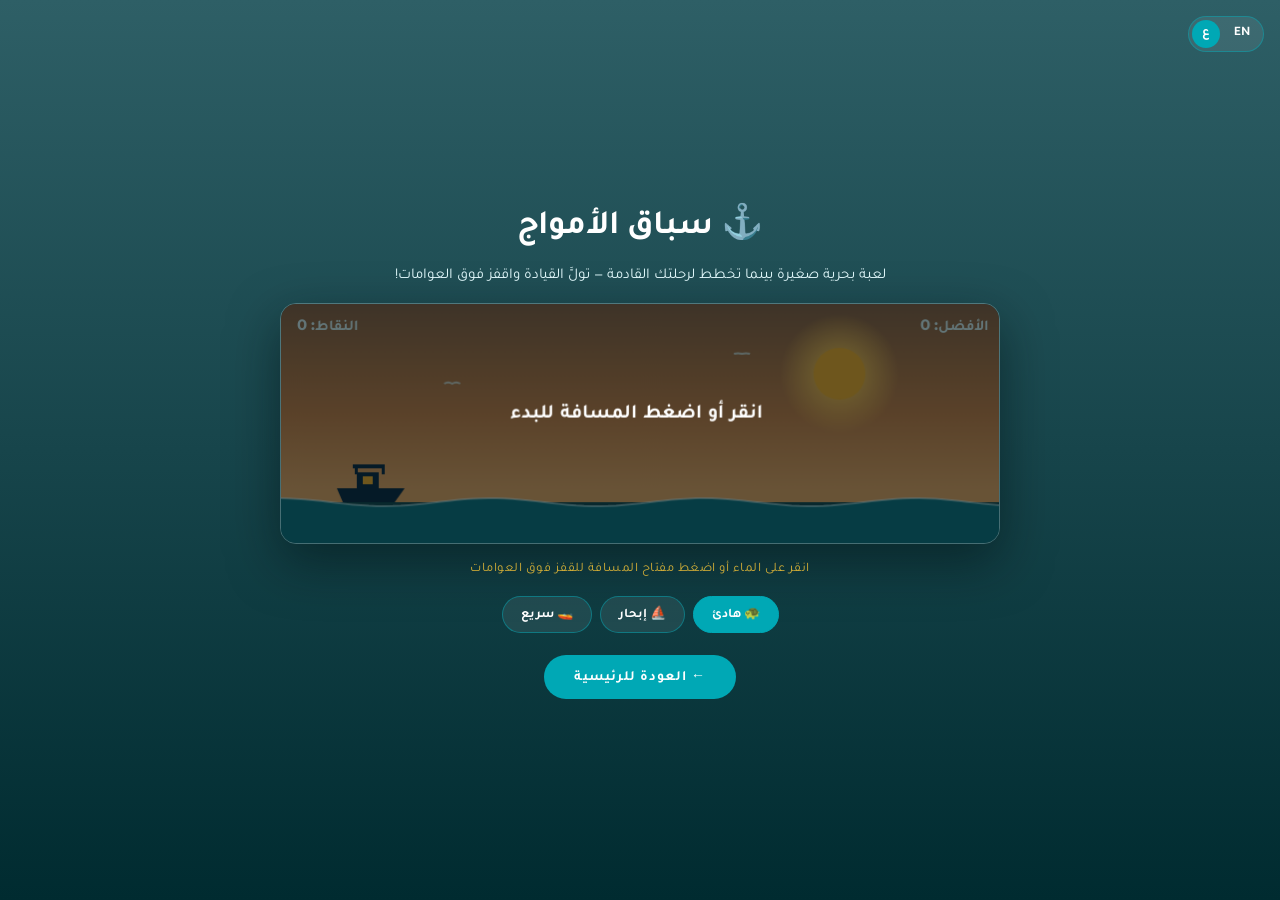
<file: play.html>
<!DOCTYPE html>
<html lang="ar" dir="rtl">
<head>
<meta charset="UTF-8"/>
<meta name="viewport" content="width=device-width, initial-scale=1.0"/>
<title data-en="Wave Runner — Ocean Escape Adventures" data-ar="سباق الأمواج — Ocean Escape Adventures">سباق الأمواج — Ocean Escape Adventures</title>
<link href="favicon.ico" rel="icon" sizes="48x48"/>
<link href="assets/favicon-32.png" rel="icon" sizes="32x32" type="image/png"/>
<link href="assets/favicon-16.png" rel="icon" sizes="16x16" type="image/png"/>
<link href="https://fonts.googleapis.com/css2?family=Montserrat:wght@400;600;700&family=Tajawal:wght@400;500;700&display=swap" rel="stylesheet"/>
<style>
:root{--deep-ocean:#002B30;--sea-teal:#005B66;--turquoise:#00A8B5;--crystal-cyan:#E0F7FA;--gold:#D4AF37;--coral:#FF6B4A;}
*{margin:0;padding:0;box-sizing:border-box;}
body{min-height:100vh;display:flex;flex-direction:column;align-items:center;justify-content:center;gap:18px;
  background:linear-gradient(to bottom,#2e5f66 0%,var(--deep-ocean) 100%);color:#fff;
  font-family:'Montserrat',sans-serif;padding:30px 16px;text-align:center;}
html[dir="rtl"] body{font-family:'Tajawal','Segoe UI',Tahoma,sans-serif;}
h1{font-size:clamp(24px,4vw,34px);}
p.sub{color:var(--crystal-cyan);opacity:0.85;font-size:15px;max-width:520px;}
.hint{font-size:13px;color:var(--gold);letter-spacing:0.5px;}
#wrap{width:min(720px,96vw);}
canvas{width:100%;height:auto;display:block;border-radius:16px;border:1px solid rgba(224,247,250,0.25);
  box-shadow:0 18px 50px rgba(0,15,18,0.5);cursor:pointer;touch-action:manipulation;}
.home{display:inline-block;margin-top:4px;padding:12px 30px;border-radius:999px;background:var(--turquoise);
  color:#fff;text-decoration:none;font-weight:700;font-size:14px;letter-spacing:1px;transition:background .2s;}
.home:hover{background:var(--sea-teal);}
.lang-switch{position:fixed;top:16px;inset-inline-end:16px;display:inline-flex;gap:4px;border:1px solid rgba(0,168,181,0.5);
  border-radius:999px;padding:3px;background:rgba(255,255,255,0.08);direction:ltr;}
.lang-switch button{font:inherit;font-weight:700;font-size:13px;cursor:pointer;border:0;background:transparent;color:#fff;padding:6px 10px;border-radius:999px;}
.lang-switch button.active{background:var(--turquoise);}
.speeds{display:flex;gap:8px;justify-content:center;}
.speeds button{font:inherit;font-size:13px;font-weight:700;cursor:pointer;border:1px solid rgba(0,168,181,0.5);
  background:rgba(255,255,255,0.08);color:#fff;padding:8px 18px;border-radius:999px;transition:background .2s;}
.speeds button.active{background:var(--turquoise);border-color:var(--turquoise);}
</style>
<link href="assets/css/polish.css" rel="stylesheet"/>
</head>
<body>
<div class="lang-switch"><button data-lang="ar" class="active">ع</button><button data-lang="en">EN</button></div>
<h1 data-en="⚓ Wave Runner" data-ar="⚓ سباق الأمواج">⚓ سباق الأمواج</h1>
<p class="sub" data-en="A little ocean game while you dream up your next trip — take the helm and jump the buoys!"
   data-ar="لعبة بحرية صغيرة بينما تخطط لرحلتك القادمة — تولَّ القيادة واقفز فوق العوامات!">لعبة بحرية صغيرة بينما تخطط لرحلتك القادمة — تولَّ القيادة واقفز فوق العوامات!</p>
<div id="wrap"><canvas id="game" width="720" height="240" dir="ltr"></canvas></div>
<div class="hint" data-en="Tap the water or press Space to jump the buoys" data-ar="انقر على الماء أو اضغط مفتاح المسافة للقفز فوق العوامات">انقر على الماء أو اضغط مفتاح المسافة للقفز فوق العوامات</div>
<div class="speeds" id="speeds">
<button data-speed="calm" data-en="🐢 Calm" data-ar="🐢 هادئ">🐢 هادئ</button>
<button data-speed="cruise" data-en="⛵ Cruise" data-ar="⛵ إبحار">⛵ إبحار</button>
<button data-speed="turbo" data-en="🚤 Turbo" data-ar="🚤 سريع">🚤 سريع</button>
</div>
<a class="home" href="/" data-en="← Back to Home" data-ar="← العودة للرئيسية">← العودة للرئيسية</a>
<script>
(function(){
  /* ── language ── */
  var lang='ar';
  try{lang=localStorage.getItem('oea_lang')||'ar';}catch(e){}
  var T={
    en:{score:'SCORE',best:'BEST',start:'Tap or press Space to start',over:'Splash! Tap to try again'},
    ar:{score:'النقاط',best:'الأفضل',start:'انقر أو اضغط المسافة للبدء',over:'اصطدمت! انقر للمحاولة مجدداً'}
  };
  function setLang(l){
    lang=l;
    document.documentElement.lang=l;
    document.documentElement.dir=(l==='ar')?'rtl':'ltr';
    document.querySelectorAll('[data-en]').forEach(function(el){
      var v=el.getAttribute(l==='ar'?'data-ar':'data-en');
      if(v!==null){ if(el.tagName==='TITLE'){document.title=v;} else {el.textContent=v;} }
    });
    document.querySelectorAll('.lang-switch button').forEach(function(b){b.classList.toggle('active',b.getAttribute('data-lang')===l);});
    try{localStorage.setItem('oea_lang',l);}catch(e){}
  }
  document.querySelectorAll('.lang-switch button').forEach(function(b){b.addEventListener('click',function(){setLang(b.getAttribute('data-lang'));});});
  setLang(lang);

  /* ── game ── */
  var cv=document.getElementById('game'), cx=cv.getContext('2d');
  var W=720,H=240,WATER=185;
  var state='ready', t=0, speed, score, best=0, boat, obs, foam, gulls, lastSpawn;
  try{best=parseInt(localStorage.getItem('oeaWaveBest')||'0',10)||0;}catch(e){}

  /* speed modes */
  var SPEEDS={
    calm:  {base:2.6,ramp:0.0004,jump:-9.9,grav:0.40,hit:17},
    cruise:{base:3.4,ramp:0.0007,jump:-9.5,grav:0.46,hit:21},
    turbo: {base:4.4,ramp:0.001, jump:-9.2,grav:0.50,hit:24}};
  var mode='calm';
  try{ var m=localStorage.getItem('oeaWaveSpeed'); if(SPEEDS[m]) mode=m; }catch(e){}
  var spBtns=document.querySelectorAll('#speeds button');
  function applyMode(m){
    mode=m;
    try{localStorage.setItem('oeaWaveSpeed',m);}catch(e){}
    spBtns.forEach(function(b){b.classList.toggle('active',b.getAttribute('data-speed')===m);});
    reset(); state='ready';
  }
  spBtns.forEach(function(b){ b.addEventListener('click',function(){ applyMode(b.getAttribute('data-speed')); }); });
  spBtns.forEach(function(b){ b.classList.toggle('active',b.getAttribute('data-speed')===mode); });

  function reset(){
    speed=SPEEDS[mode].base; score=0; t=0; lastSpawn=0;
    boat={x:90,y:WATER,vy:0,jumping:false};
    obs=[]; foam=[]; gulls=[{x:500,y:50,v:0.6},{x:200,y:80,v:0.45}];
  }
  reset();

  function jump(){
    if(state==='ready'){state='playing';return;}
    if(state==='over'){reset();state='playing';return;}
    if(!boat.jumping){boat.vy=SPEEDS[mode].jump;boat.jumping=true;}
  }
  cv.addEventListener('pointerdown',function(e){e.preventDefault();jump();});
  document.addEventListener('keydown',function(e){
    if(e.code==='Space'||e.code==='ArrowUp'){e.preventDefault();jump();}
  });

  function spawn(){
    var type=Math.random()<0.65?'buoy':'tall';
    obs.push({x:W+30,type:type,r:type==='buoy'?13:15,h:type==='buoy'?0:26});
  }

  function drawSun(){
    var g=cx.createRadialGradient(560,70,10,560,70,60);
    g.addColorStop(0,'#FFC24B'); g.addColorStop(1,'rgba(255,194,75,0)');
    cx.fillStyle=g; cx.beginPath(); cx.arc(560,70,60,0,7); cx.fill();
    cx.fillStyle='#F5A623'; cx.beginPath(); cx.arc(560,70,26,0,7); cx.fill();
  }
  function drawGulls(){
    cx.strokeStyle='rgba(224,247,250,0.7)'; cx.lineWidth=2;
    gulls.forEach(function(g){
      g.x-=g.v; if(g.x<-20){g.x=W+20;g.y=40+Math.random()*60;}
      var f=Math.sin(t/8+g.x)*3;
      cx.beginPath(); cx.moveTo(g.x-8,g.y); cx.quadraticCurveTo(g.x-4,g.y-4-f,g.x,g.y);
      cx.quadraticCurveTo(g.x+4,g.y-4-f,g.x+8,g.y); cx.stroke();
    });
  }
  function drawWater(){
    cx.fillStyle='#0E6E7A';
    cx.beginPath(); cx.moveTo(0,WATER+14);
    for(var x=0;x<=W;x+=20){ cx.lineTo(x,WATER+14+Math.sin((x+t*speed)/34)*4); }
    cx.lineTo(W,H); cx.lineTo(0,H); cx.closePath(); cx.fill();
    cx.strokeStyle='rgba(224,247,250,0.5)'; cx.lineWidth=2;
    cx.beginPath();
    for(var x2=0;x2<=W;x2+=8){ var y=WATER+14+Math.sin((x2+t*speed)/34)*4; if(x2===0)cx.moveTo(x2,y); else cx.lineTo(x2,y); }
    cx.stroke();
  }
  function drawBoat(){
    var y=boat.y;
    cx.save(); cx.translate(boat.x,y);
    if(!boat.jumping) cx.rotate(Math.sin(t/10)*0.04);
    cx.fillStyle='#0B2239';
    cx.beginPath(); cx.moveTo(-34,0); cx.lineTo(34,0); cx.lineTo(24,14); cx.lineTo(-28,14); cx.closePath(); cx.fill();
    cx.fillRect(-14,-16,22,16);                     // cabin
    cx.fillRect(-18,-24,32,4);                      // bimini top
    cx.fillRect(-16,-20,3,6); cx.fillRect(11,-20,3,6);
    cx.fillStyle='#F5A623'; cx.fillRect(-8,-12,10,8); // window glow
    cx.restore();
  }
  function drawObs(){
    obs.forEach(function(o){
      cx.save(); cx.translate(o.x,WATER+10+Math.sin((o.x+t*speed)/34)*3);
      if(o.type==='buoy'){
        cx.fillStyle='#FF6B4A'; cx.beginPath(); cx.arc(0,-6,o.r,0,7); cx.fill();
        cx.fillStyle='#fff'; cx.fillRect(-o.r,-9,o.r*2,5);
      }else{
        cx.fillStyle='#FF6B4A'; cx.beginPath(); cx.arc(0,-4,12,0,7); cx.fill();
        cx.strokeStyle='#0B2239'; cx.lineWidth=3; cx.beginPath(); cx.moveTo(0,-14); cx.lineTo(0,-4-o.h+8); cx.stroke();
        cx.fillStyle='#D4AF37'; cx.beginPath(); cx.moveTo(0,-4-o.h+8); cx.lineTo(14,-4-o.h+13); cx.lineTo(0,-4-o.h+18); cx.closePath(); cx.fill();
      }
      cx.restore();
    });
  }
  function hud(){
    var L=T[lang];
    cx.fillStyle='rgba(224,247,250,0.95)'; cx.font='700 15px Montserrat,Tajawal,sans-serif';
    cx.textAlign='left'; cx.fillText(L.score+': '+Math.floor(score),16,26);
    cx.textAlign='right'; cx.fillText(L.best+': '+Math.max(best,Math.floor(score)),W-16,26);
    if(state!=='playing'){
      cx.fillStyle='rgba(0,20,24,0.55)'; cx.fillRect(0,0,W,H);
      cx.fillStyle='#fff'; cx.textAlign='center'; cx.font='700 20px Montserrat,Tajawal,sans-serif';
      cx.fillText(state==='ready'?L.start:L.over,W/2,H/2-6);
      if(state==='over'){ cx.font='600 14px Montserrat,Tajawal,sans-serif';
        cx.fillStyle='#E0F7FA'; cx.fillText(L.score+': '+Math.floor(score)+'  ·  '+L.best+': '+best,W/2,H/2+22); }
    }
  }
  function step(){
    t++;
    cx.clearRect(0,0,W,H);
    var sky=cx.createLinearGradient(0,0,0,WATER);
    sky.addColorStop(0,'#8a5a3b'); sky.addColorStop(0.6,'#c97a3f'); sky.addColorStop(1,'#e8a05c');
    cx.fillStyle=sky; cx.fillRect(0,0,W,WATER+14);
    drawSun(); drawGulls(); drawWater();

    if(state==='playing'){
      score+=speed/12; speed+=SPEEDS[mode].ramp;
      if(t-lastSpawn > Math.max(46,110-speed*7) && Math.random()<0.04){ spawn(); lastSpawn=t; }
      obs.forEach(function(o){o.x-=speed;});
      obs=obs.filter(function(o){return o.x>-40;});
      boat.vy+=SPEEDS[mode].grav; boat.y+=boat.vy;
      if(boat.y>=WATER){ boat.y=WATER; boat.vy=0; boat.jumping=false; }
      // collision
      obs.forEach(function(o){
        var top=o.type==='buoy'?WATER-8:WATER-o.h-4;
        if(Math.abs(o.x-boat.x)<SPEEDS[mode].hit && boat.y>top-2){
          state='over'; best=Math.max(best,Math.floor(score));
          try{localStorage.setItem('oeaWaveBest',String(best));}catch(e){}
        }
      });
    }
    drawObs(); drawBoat(); hud();
    requestAnimationFrame(step);
  }
  requestAnimationFrame(step);
})();
</script>
<script src="assets/js/polish.js"></script>
</body>
</html>
</file>
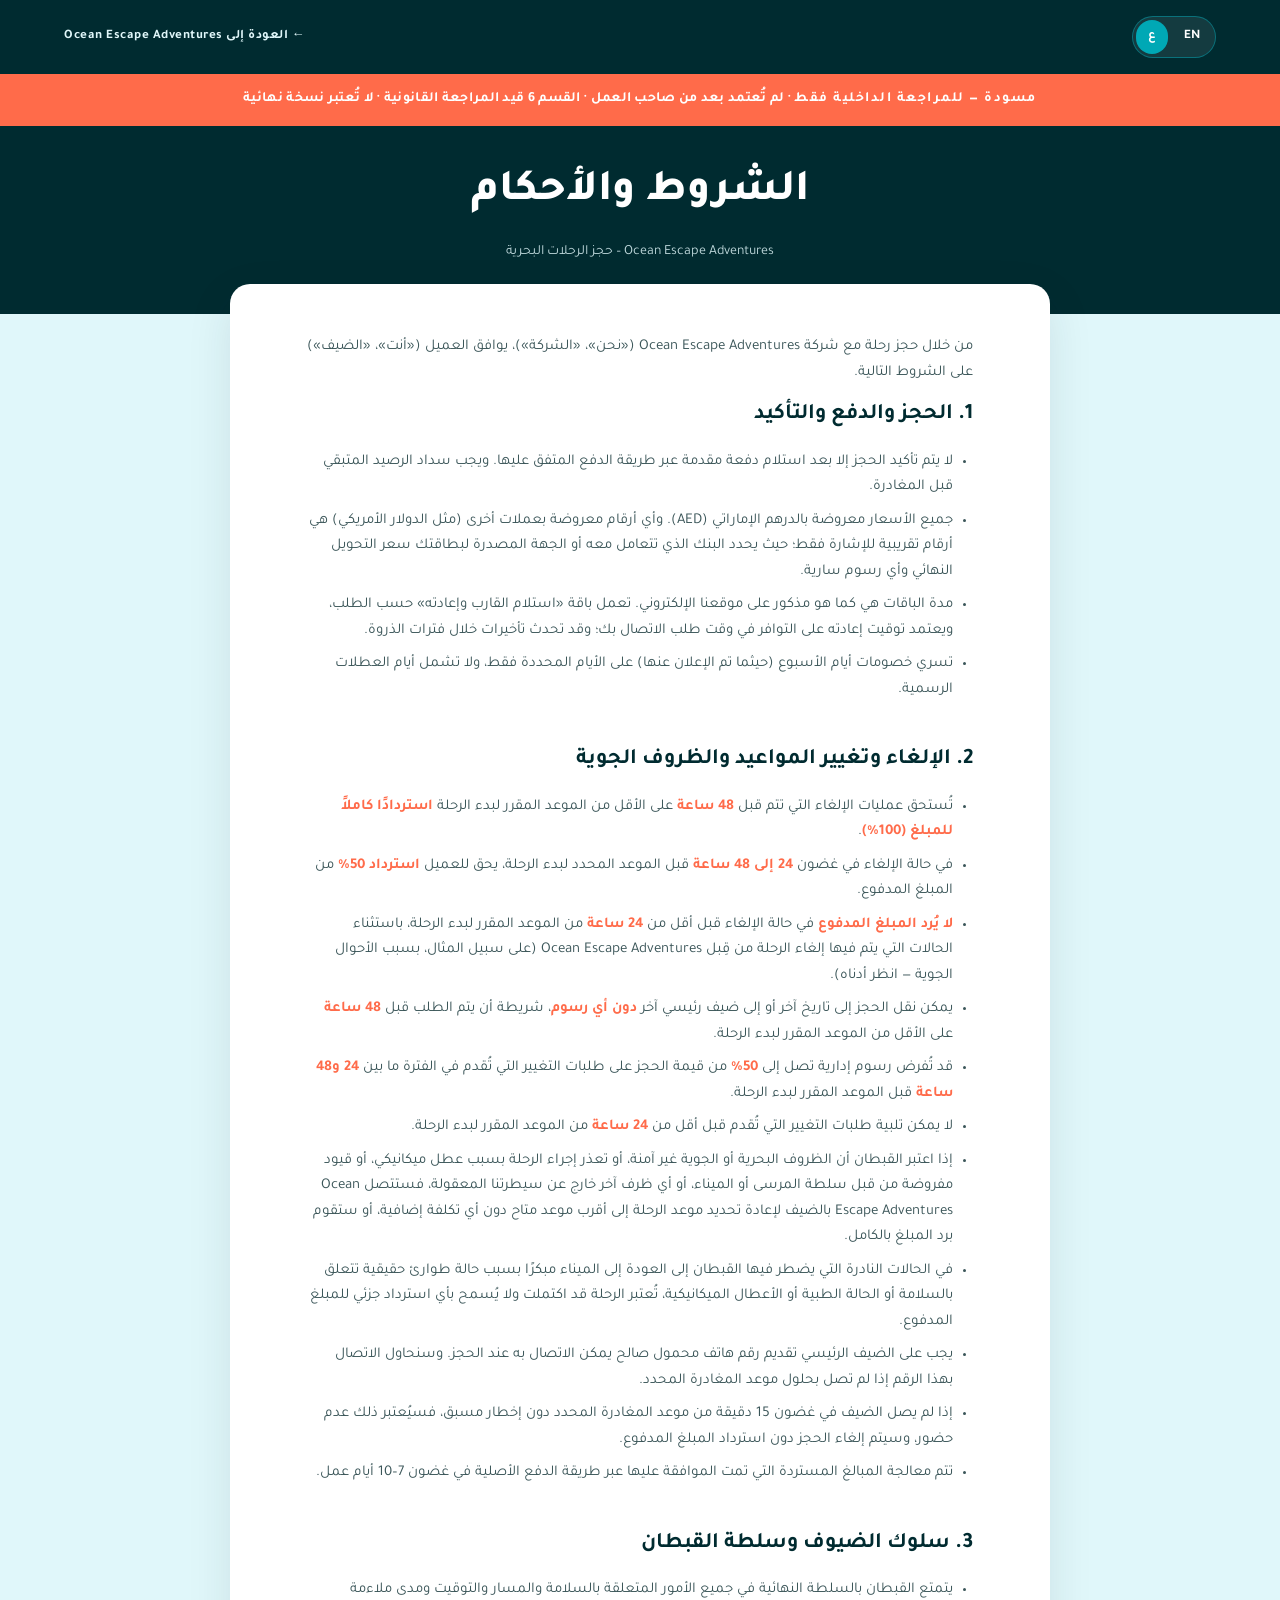
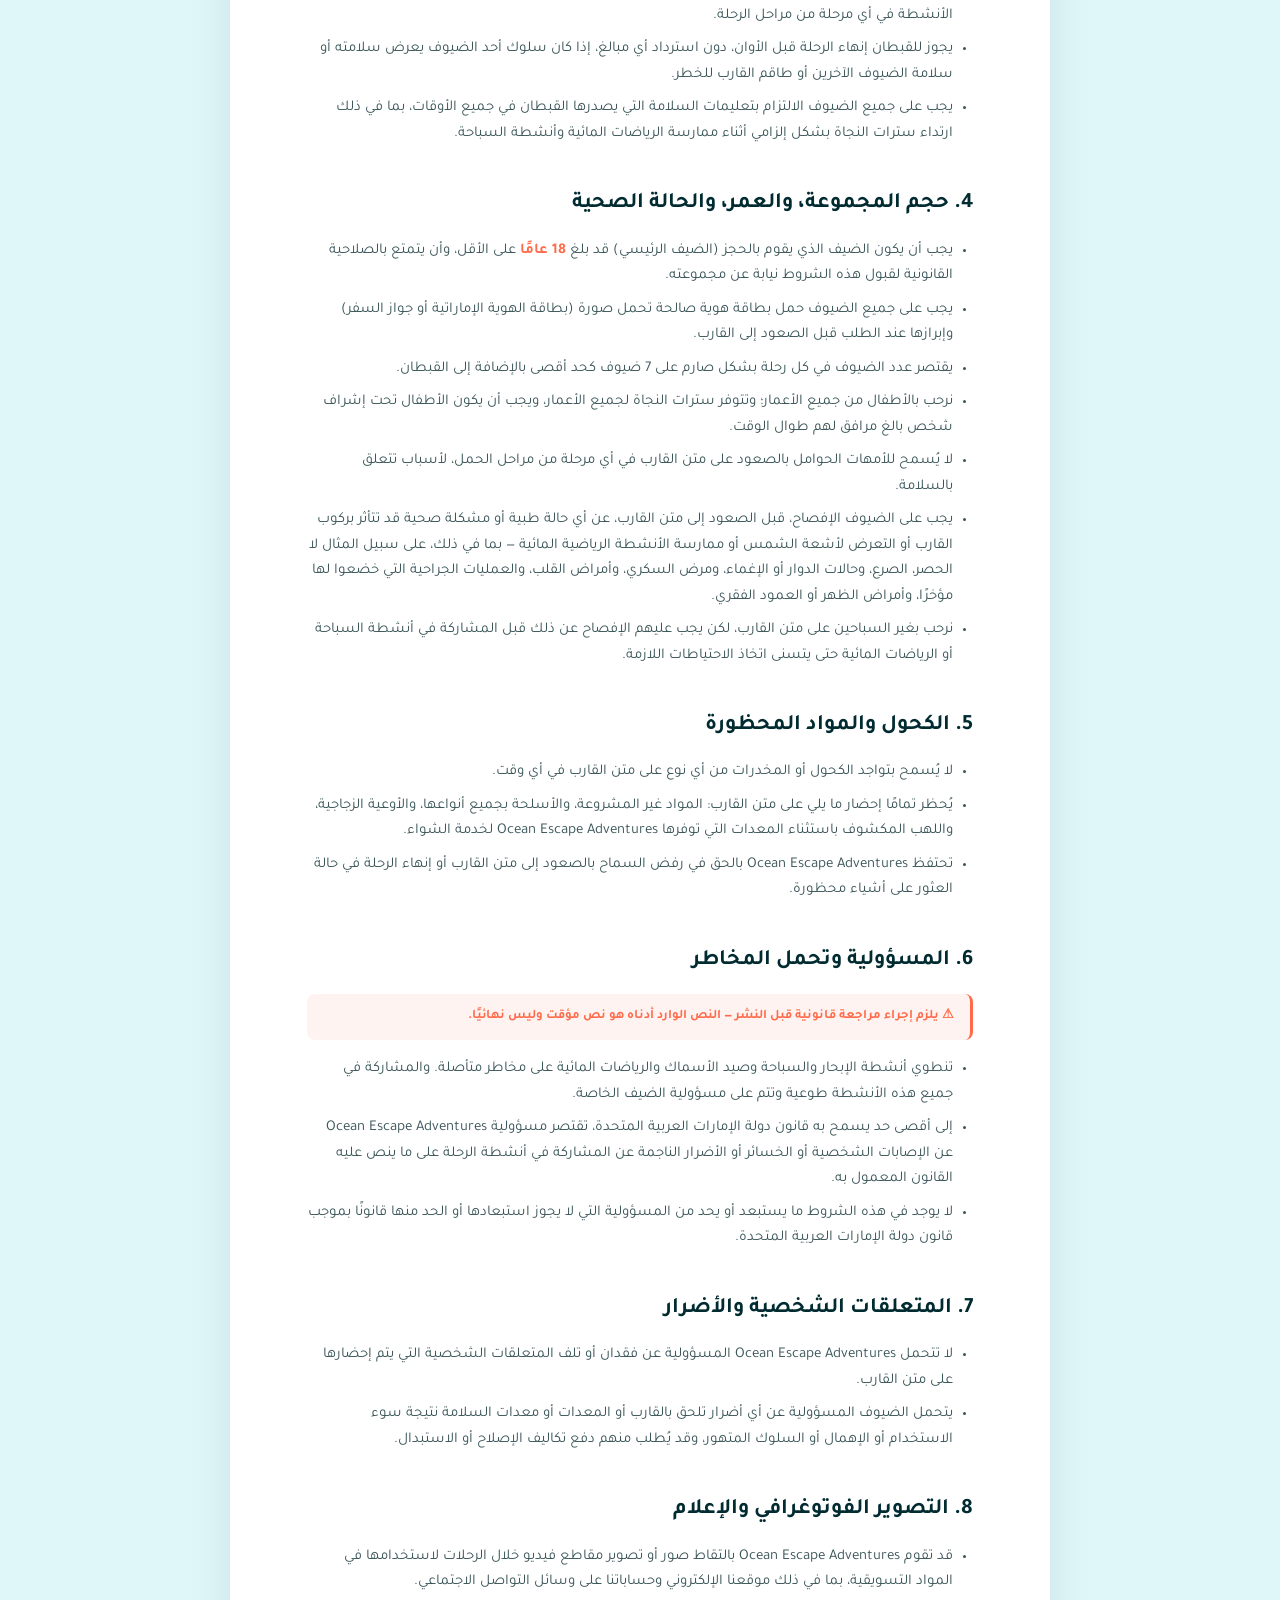
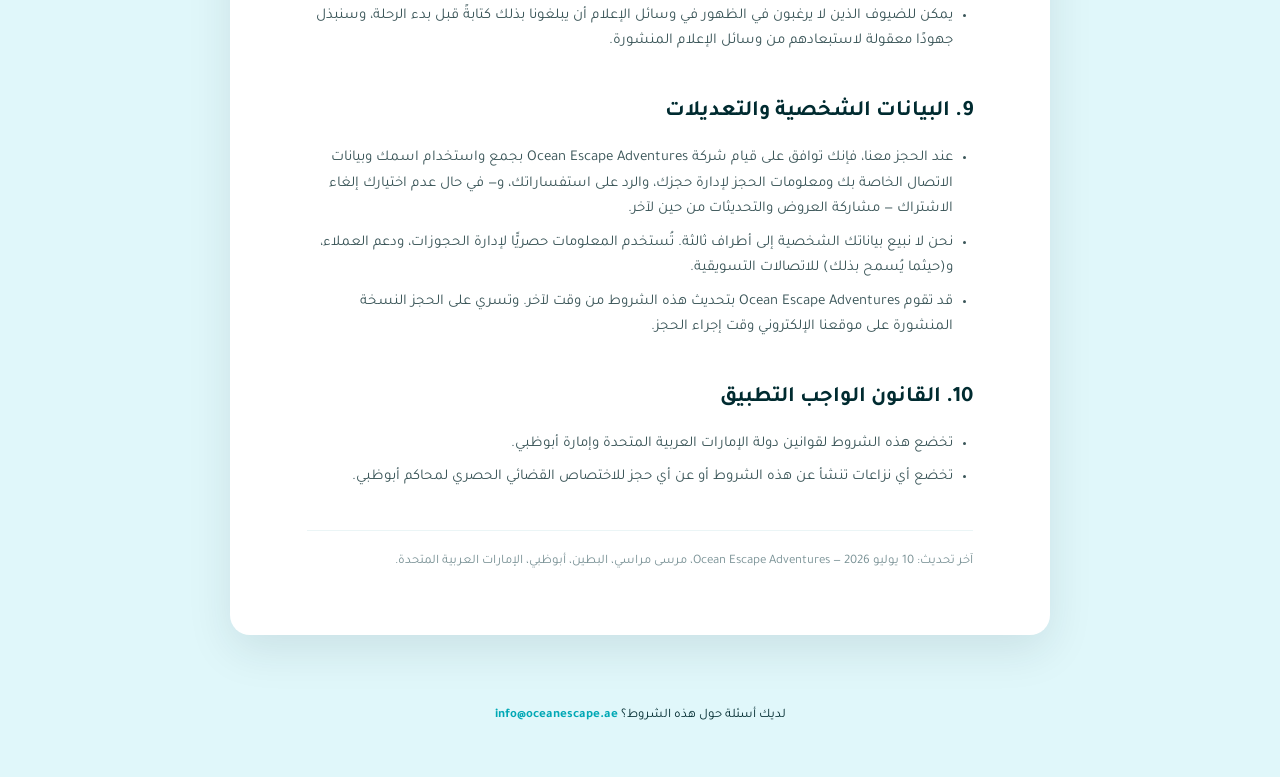
<file: terms.html>
<!DOCTYPE html>
<html lang="ar" dir="rtl">
<head>
<meta charset="utf-8"/>
<meta content="width=device-width, initial-scale=1.0" name="viewport"/>
<meta name="robots" content="noindex, nofollow"/>
<title data-en="Terms &amp; Conditions — Ocean Escape Adventures" data-ar="الشروط والأحكام — Ocean Escape Adventures">الشروط والأحكام — Ocean Escape Adventures</title>
<link href="favicon.ico" rel="icon" sizes="48x48"/>
<link href="https://fonts.googleapis.com" rel="preconnect"/>
<link href="https://fonts.googleapis.com/css2?family=Playfair+Display:ital,wght@0,600;0,800;1,400&family=Montserrat:wght@300;400;500;600;700;900&family=Tajawal:wght@400;500;700&display=swap" rel="stylesheet"/>
<style>
*, *::before, *::after { box-sizing: border-box; margin: 0; padding: 0; }
:root {
  --deep-ocean: #002B30;
  --sea-teal: #005B66;
  --turquoise: #00A8B5;
  --crystal-cyan: #E0F7FA;
  --coral-accent: #FF6B4A;
  --gold-premium: #D4AF37;
  --pure-white: #FFFFFF;
  --text-dark: #0F2A2D;
}
body {
  font-family: "Montserrat", sans-serif;
  color: var(--text-dark);
  line-height: 1.7;
  background: var(--crystal-cyan);
}
html[lang="ar"] body, [lang="ar"] { font-family: "Tajawal", sans-serif; }

.top-bar { display:flex; align-items:center; justify-content:space-between; gap:14px; padding:16px 5%; background: var(--deep-ocean); }
.lang-switch { display:inline-flex; gap:4px; border:1px solid rgba(0,168,181,0.5); border-radius:999px; padding:3px; background:rgba(255,255,255,0.08); direction:ltr; }
.lang-switch button { font:inherit; font-weight:700; font-size:13px; cursor:pointer; border:0; background:transparent; color:#fff; padding:6px 12px; border-radius:999px; }
.lang-switch button.active { background: var(--turquoise); }
.back-link { color: var(--crystal-cyan); text-decoration: none; font-size: 13px; font-weight: 600; letter-spacing: 0.5px; }
.back-link:hover { color: var(--turquoise); }

.draft-banner {
  background: var(--coral-accent); color: #fff; text-align: center;
  padding: 14px 20px; font-size: 14px; font-weight: 700; letter-spacing: 0.3px;
}
.draft-banner b { text-transform: uppercase; letter-spacing: 1.5px; }
.terms-top {
  background: var(--deep-ocean); color: #fff; padding: 30px 5% 50px;
  text-align: center;
}
.terms-top h1 {
  font-size: clamp(30px, 4vw, 44px); font-weight: 800;
}
[lang="en"] .terms-top h1 { font-family: "Playfair Display", serif; }
.terms-top p { color: var(--crystal-cyan); opacity: 0.85; margin-top: 10px; font-size: 14px; }
.terms-body {
  max-width: 820px; margin: 0 auto; background: #fff; padding: 50px 6%;
  border-radius: 20px; box-shadow: 0 15px 45px rgba(0,43,48,0.10);
  margin-top: -30px; margin-bottom: 40px; position: relative; z-index: 5;
}
.terms-body h2 {
  color: var(--deep-ocean); font-size: 22px;
  margin: 40px 0 14px; font-weight: 700;
}
[lang="en"] .terms-body h2 { font-family: "Playfair Display", serif; }
.terms-body h2:first-of-type { margin-top: 0; }
.terms-body > p { color: #3A5558; margin-bottom: 12px; font-size: 15px; }
.terms-body ul { margin: 0 0 12px; padding-inline-start: 20px; }
.terms-body li { color: #3A5558; margin-bottom: 8px; font-size: 15px; }
.terms-body strong { color: var(--coral-accent); font-weight: 700; }
.terms-body .legal-flag {
  background: rgba(255,107,74,0.08); border-inline-start: 3px solid var(--coral-accent);
  padding: 12px 16px; border-radius: 8px; font-size: 13px; color: var(--coral-accent);
  font-weight: 700; margin-bottom: 16px;
}
.terms-body .updated { margin-top: 40px; padding-top: 20px; border-top: 1px solid #EBF5F6; font-size: 13px; color: #7A9296; }
footer.terms-foot { text-align: center; padding: 30px 5% 50px; color: var(--deep-ocean); font-size: 13px; }
footer.terms-foot a { color: var(--turquoise); text-decoration: none; font-weight: 600; }
</style>
<link href="assets/css/polish.css" rel="stylesheet"/>
</head>
<body>

<div class="top-bar">
<div class="lang-switch"><button data-lang="ar" class="active">ع</button><button data-lang="en">EN</button></div>
<a class="back-link" href="index.html" data-en="← Back to Ocean Escape Adventures" data-ar="← العودة إلى Ocean Escape Adventures">← العودة إلى Ocean Escape Adventures</a>
</div>

<!-- ============ ARABIC VERSION ============ -->
<div id="terms-ar" lang="ar" dir="rtl">

<div class="draft-banner"><b>مسودة — للمراجعة الداخلية فقط</b> · لم تُعتمد بعد من صاحب العمل · القسم 6 قيد المراجعة القانونية · لا تُعتبر نسخة نهائية</div>

<header class="terms-top">
<h1>الشروط والأحكام</h1>
<p>Ocean Escape Adventures – حجز الرحلات البحرية</p>
</header>

<div class="terms-body">

<p>من خلال حجز رحلة مع شركة Ocean Escape Adventures («نحن»، «الشركة»)، يوافق العميل («أنت»، «الضيف») على الشروط التالية.</p>

<h2>1. الحجز والدفع والتأكيد</h2>
<ul>
<li>لا يتم تأكيد الحجز إلا بعد استلام دفعة مقدمة عبر طريقة الدفع المتفق عليها. ويجب سداد الرصيد المتبقي قبل المغادرة.</li>
<li>جميع الأسعار معروضة بالدرهم الإماراتي (AED). وأي أرقام معروضة بعملات أخرى (مثل الدولار الأمريكي) هي أرقام تقريبية للإشارة فقط؛ حيث يحدد البنك الذي تتعامل معه أو الجهة المصدرة لبطاقتك سعر التحويل النهائي وأي رسوم سارية.</li>
<li>مدة الباقات هي كما هو مذكور على موقعنا الإلكتروني. تعمل باقة «استلام القارب وإعادته» حسب الطلب، ويعتمد توقيت إعادته على التوافر في وقت طلب الاتصال بك؛ وقد تحدث تأخيرات خلال فترات الذروة.</li>
<li>تسري خصومات أيام الأسبوع (حيثما تم الإعلان عنها) على الأيام المحددة فقط، ولا تشمل أيام العطلات الرسمية.</li>
</ul>

<h2>2. الإلغاء وتغيير المواعيد والظروف الجوية</h2>
<ul>
<li>تُستحق عمليات الإلغاء التي تتم قبل <strong>48 ساعة</strong> على الأقل من الموعد المقرر لبدء الرحلة <strong>استردادًا كاملاً للمبلغ (100٪)</strong>.</li>
<li>في حالة الإلغاء في غضون <strong>24 إلى 48 ساعة</strong> قبل الموعد المحدد لبدء الرحلة، يحق للعميل <strong>استرداد 50%</strong> من المبلغ المدفوع.</li>
<li><strong>لا يُرد المبلغ المدفوع</strong> في حالة الإلغاء قبل أقل من <strong>24 ساعة</strong> من الموعد المقرر لبدء الرحلة، باستثناء الحالات التي يتم فيها إلغاء الرحلة من قِبل Ocean Escape Adventures (على سبيل المثال، بسبب الأحوال الجوية — انظر أدناه).</li>
<li>يمكن نقل الحجز إلى تاريخ آخر أو إلى ضيف رئيسي آخر <strong>دون أي رسوم</strong>، شريطة أن يتم الطلب قبل <strong>48 ساعة</strong> على الأقل من الموعد المقرر لبدء الرحلة.</li>
<li>قد تُفرض رسوم إدارية تصل إلى <strong>50%</strong> من قيمة الحجز على طلبات التغيير التي تُقدم في الفترة ما بين <strong>24 و48 ساعة</strong> قبل الموعد المقرر لبدء الرحلة.</li>
<li>لا يمكن تلبية طلبات التغيير التي تُقدم قبل أقل من <strong>24 ساعة</strong> من الموعد المقرر لبدء الرحلة.</li>
<li>إذا اعتبر القبطان أن الظروف البحرية أو الجوية غير آمنة، أو تعذر إجراء الرحلة بسبب عطل ميكانيكي، أو قيود مفروضة من قبل سلطة المرسى أو الميناء، أو أي ظرف آخر خارج عن سيطرتنا المعقولة، فستتصل Ocean Escape Adventures بالضيف لإعادة تحديد موعد الرحلة إلى أقرب موعد متاح دون أي تكلفة إضافية، أو ستقوم برد المبلغ بالكامل.</li>
<li>في الحالات النادرة التي يضطر فيها القبطان إلى العودة إلى الميناء مبكرًا بسبب حالة طوارئ حقيقية تتعلق بالسلامة أو الحالة الطبية أو الأعطال الميكانيكية، تُعتبر الرحلة قد اكتملت ولا يُسمح بأي استرداد جزئي للمبلغ المدفوع.</li>
<li>يجب على الضيف الرئيسي تقديم رقم هاتف محمول صالح يمكن الاتصال به عند الحجز. وسنحاول الاتصال بهذا الرقم إذا لم تصل بحلول موعد المغادرة المحدد.</li>
<li>إذا لم يصل الضيف في غضون 15 دقيقة من موعد المغادرة المحدد دون إخطار مسبق، فسيُعتبر ذلك عدم حضور، وسيتم إلغاء الحجز دون استرداد المبلغ المدفوع.</li>
<li>تتم معالجة المبالغ المستردة التي تمت الموافقة عليها عبر طريقة الدفع الأصلية في غضون 7–10 أيام عمل.</li>
</ul>

<h2>3. سلوك الضيوف وسلطة القبطان</h2>
<ul>
<li>يتمتع القبطان بالسلطة النهائية في جميع الأمور المتعلقة بالسلامة والمسار والتوقيت ومدى ملاءمة الأنشطة في أي مرحلة من مراحل الرحلة.</li>
<li>يجوز للقبطان إنهاء الرحلة قبل الأوان، دون استرداد أي مبالغ، إذا كان سلوك أحد الضيوف يعرض سلامته أو سلامة الضيوف الآخرين أو طاقم القارب للخطر.</li>
<li>يجب على جميع الضيوف الالتزام بتعليمات السلامة التي يصدرها القبطان في جميع الأوقات، بما في ذلك ارتداء سترات النجاة بشكل إلزامي أثناء ممارسة الرياضات المائية وأنشطة السباحة.</li>
</ul>

<h2>4. حجم المجموعة، والعمر، والحالة الصحية</h2>
<ul>
<li>يجب أن يكون الضيف الذي يقوم بالحجز (الضيف الرئيسي) قد بلغ <strong>18 عامًا</strong> على الأقل، وأن يتمتع بالصلاحية القانونية لقبول هذه الشروط نيابة عن مجموعته.</li>
<li>يجب على جميع الضيوف حمل بطاقة هوية صالحة تحمل صورة (بطاقة الهوية الإماراتية أو جواز السفر) وإبرازها عند الطلب قبل الصعود إلى القارب.</li>
<li>يقتصر عدد الضيوف في كل رحلة بشكل صارم على 7 ضيوف كحد أقصى بالإضافة إلى القبطان.</li>
<li>نرحب بالأطفال من جميع الأعمار؛ وتتوفر سترات النجاة لجميع الأعمار، ويجب أن يكون الأطفال تحت إشراف شخص بالغ مرافق لهم طوال الوقت.</li>
<li>لا يُسمح للأمهات الحوامل بالصعود على متن القارب في أي مرحلة من مراحل الحمل، لأسباب تتعلق بالسلامة.</li>
<li>يجب على الضيوف الإفصاح، قبل الصعود إلى متن القارب، عن أي حالة طبية أو مشكلة صحية قد تتأثر بركوب القارب أو التعرض لأشعة الشمس أو ممارسة الأنشطة الرياضية المائية — بما في ذلك، على سبيل المثال لا الحصر، الصرع، وحالات الدوار أو الإغماء، ومرض السكري، وأمراض القلب، والعمليات الجراحية التي خضعوا لها مؤخرًا، وأمراض الظهر أو العمود الفقري.</li>
<li>نرحب بغير السباحين على متن القارب، لكن يجب عليهم الإفصاح عن ذلك قبل المشاركة في أنشطة السباحة أو الرياضات المائية حتى يتسنى اتخاذ الاحتياطات اللازمة.</li>
</ul>

<h2>5. الكحول والمواد المحظورة</h2>
<ul>
<li>لا يُسمح بتواجد الكحول أو المخدرات من أي نوع على متن القارب في أي وقت.</li>
<li>يُحظر تمامًا إحضار ما يلي على متن القارب: المواد غير المشروعة، والأسلحة بجميع أنواعها، والأوعية الزجاجية، واللهب المكشوف باستثناء المعدات التي توفرها Ocean Escape Adventures لخدمة الشواء.</li>
<li>تحتفظ Ocean Escape Adventures بالحق في رفض السماح بالصعود إلى متن القارب أو إنهاء الرحلة في حالة العثور على أشياء محظورة.</li>
</ul>

<h2>6. المسؤولية وتحمل المخاطر</h2>
<p class="legal-flag">⚠ يلزم إجراء مراجعة قانونية قبل النشر — النص الوارد أدناه هو نص مؤقت وليس نهائيًا.</p>
<ul>
<li>تنطوي أنشطة الإبحار والسباحة وصيد الأسماك والرياضات المائية على مخاطر متأصلة. والمشاركة في جميع هذه الأنشطة طوعية وتتم على مسؤولية الضيف الخاصة.</li>
<li>إلى أقصى حد يسمح به قانون دولة الإمارات العربية المتحدة، تقتصر مسؤولية Ocean Escape Adventures عن الإصابات الشخصية أو الخسائر أو الأضرار الناجمة عن المشاركة في أنشطة الرحلة على ما ينص عليه القانون المعمول به.</li>
<li>لا يوجد في هذه الشروط ما يستبعد أو يحد من المسؤولية التي لا يجوز استبعادها أو الحد منها قانونًا بموجب قانون دولة الإمارات العربية المتحدة.</li>
</ul>

<h2>7. المتعلقات الشخصية والأضرار</h2>
<ul>
<li>لا تتحمل Ocean Escape Adventures المسؤولية عن فقدان أو تلف المتعلقات الشخصية التي يتم إحضارها على متن القارب.</li>
<li>يتحمل الضيوف المسؤولية عن أي أضرار تلحق بالقارب أو المعدات أو معدات السلامة نتيجة سوء الاستخدام أو الإهمال أو السلوك المتهور، وقد يُطلب منهم دفع تكاليف الإصلاح أو الاستبدال.</li>
</ul>

<h2>8. التصوير الفوتوغرافي والإعلام</h2>
<ul>
<li>قد تقوم Ocean Escape Adventures بالتقاط صور أو تصوير مقاطع فيديو خلال الرحلات لاستخدامها في المواد التسويقية، بما في ذلك موقعنا الإلكتروني وحساباتنا على وسائل التواصل الاجتماعي.</li>
<li>يمكن للضيوف الذين لا يرغبون في الظهور في وسائل الإعلام أن يبلغونا بذلك كتابةً قبل بدء الرحلة، وسنبذل جهودًا معقولة لاستبعادهم من وسائل الإعلام المنشورة.</li>
</ul>

<h2>9. البيانات الشخصية والتعديلات</h2>
<ul>
<li>عند الحجز معنا، فإنك توافق على قيام شركة Ocean Escape Adventures بجمع واستخدام اسمك وبيانات الاتصال الخاصة بك ومعلومات الحجز لإدارة حجزك، والرد على استفساراتك، و— في حال عدم اختيارك إلغاء الاشتراك — مشاركة العروض والتحديثات من حين لآخر.</li>
<li>نحن لا نبيع بياناتك الشخصية إلى أطراف ثالثة. تُستخدم المعلومات حصريًّا لإدارة الحجوزات، ودعم العملاء، و(حيثما يُسمح بذلك) للاتصالات التسويقية.</li>
<li>قد تقوم Ocean Escape Adventures بتحديث هذه الشروط من وقت لآخر. وتسري على الحجز النسخة المنشورة على موقعنا الإلكتروني وقت إجراء الحجز.</li>
</ul>

<h2>10. القانون الواجب التطبيق</h2>
<ul>
<li>تخضع هذه الشروط لقوانين دولة الإمارات العربية المتحدة وإمارة أبوظبي.</li>
<li>تخضع أي نزاعات تنشأ عن هذه الشروط أو عن أي حجز للاختصاص القضائي الحصري لمحاكم أبوظبي.</li>
</ul>

<p class="updated">آخر تحديث: 10 يوليو 2026 — Ocean Escape Adventures، مرسى مراسي، البطين، أبوظبي، الإمارات العربية المتحدة.</p>

</div>
</div>

<!-- ============ ENGLISH VERSION ============ -->
<div id="terms-en" lang="en" dir="ltr" style="display:none;">

<div class="draft-banner"><b>Draft — Internal Review Only</b> &middot; Not yet confirmed by the business owner &middot; Section 6 pending legal review &middot; Not to be treated as final</div>

<header class="terms-top">
<h1>Terms &amp; Conditions</h1>
<p>Ocean Escape Adventures &middot; Marasy Marina, Al Bateen, Abu Dhabi, UAE</p>
</header>

<div class="terms-body">

<p>By booking a trip with Ocean Escape Adventures ("we", "us", "the Company"), the customer ("you", "the Guest") agrees to the following terms.</p>

<h2>1. Booking, Payment &amp; Confirmation</h2>
<ul>
<li>A booking is confirmed only upon receipt of a deposit via the agreed payment method. The remaining balance is due before departure.</li>
<li>All prices are quoted in AED (UAE Dirham). Any figures shown in other currencies (e.g. USD) are approximate references only; your bank or card issuer determines the final conversion rate and any applicable fees.</li>
<li>Package durations are as stated on our website. The Boat Pick-Up &amp; Drop package operates on demand and its return timing depends on availability at the time of your call-back request; delays are possible during busy periods.</li>
<li>Weekday discounts (where advertised) apply only to the days specified and exclude public holidays.</li>
</ul>

<h2>2. Cancellation, Rescheduling &amp; Weather</h2>
<ul>
<li>Cancellations made at least <strong>48 hours</strong> before the scheduled trip start time are eligible for a <strong>full refund (100%)</strong>.</li>
<li>Cancellations made between <strong>24 and 48 hours</strong> before the scheduled trip start time are eligible for a <strong>50% refund</strong>.</li>
<li>Cancellations made less than <strong>24 hours</strong> before the scheduled trip start time are <strong>non-refundable</strong>, except where the trip is cancelled by Ocean Escape Adventures (e.g. due to weather — see below).</li>
<li>A booking may be transferred to a different date or lead Guest <strong>free of charge</strong> if requested at least <strong>48 hours</strong> before the scheduled trip start time.</li>
<li>Transfer requests made between <strong>24 and 48 hours</strong> before the scheduled trip start time may incur an administrative fee of <strong>up to 50%</strong> of the booking value.</li>
<li>Transfer requests made less than <strong>24 hours</strong> before the scheduled trip start time cannot be accommodated.</li>
<li>If sea or weather conditions are deemed unsafe by the Captain, or the trip cannot proceed due to a mechanical issue, marina or port authority restriction, or other circumstance beyond our reasonable control, Ocean Escape Adventures will contact the Guest to reschedule to the next available date at no additional cost, or issue a full refund.</li>
<li>In the rare event the Captain must return to port early due to a genuine safety, medical, or mechanical emergency, the trip is considered completed and no partial refund applies.</li>
<li>The lead Guest must provide a valid, contactable mobile number at the time of booking. We will attempt to call this number if you have not arrived by your scheduled departure time.</li>
<li>A Guest who fails to arrive within 15 minutes of the scheduled departure time without prior notice will be treated as a no-show, and the booking will be forfeited without refund.</li>
<li>Approved refunds are processed to the original payment method within 7–10 business days.</li>
</ul>

<h2>3. Guest Conduct &amp; Captain's Authority</h2>
<ul>
<li>The Captain has final authority over all matters of safety, route, timing, and suitability of activities at any point during the trip.</li>
<li>The Captain may terminate a trip early, without refund, if a Guest's behavior endangers the safety of themselves, other guests, or the crew.</li>
<li>All Guests must comply with safety instructions given by the Captain at all times, including the mandatory wearing of life jackets during water sports and swimming activities.</li>
</ul>

<h2>4. Group Size, Age &amp; Health</h2>
<ul>
<li>The Guest making the booking (the lead Guest) must be at least 18 years old and have the legal authority to accept these Terms on behalf of their group.</li>
<li>All Guests must carry valid photo identification (Emirates ID or passport) and present it if requested prior to boarding.</li>
<li>Each trip is strictly limited to a maximum of 7 guests plus the Captain.</li>
<li>Children of all ages are welcome; life jackets are provided for all ages, and children must be supervised by an accompanying adult at all times.</li>
<li>Expectant mothers are not permitted on board at any stage of pregnancy, for safety reasons.</li>
<li>Guests must disclose, prior to boarding, any medical condition or health issue that may be affected by boating, sun exposure, or water sports activities — including but not limited to epilepsy, dizziness or fainting conditions, diabetes, heart conditions, recent surgery, and back or spine conditions.</li>
<li>Non-swimmers are welcome aboard but must disclose this prior to participating in swimming or water sports activities so that appropriate precautions can be taken.</li>
</ul>

<h2>5. Alcohol &amp; Prohibited Items</h2>
<ul>
<li>No alcohol is permitted on board at any time.</li>
<li>The following are strictly prohibited on board: illegal substances, weapons of any kind, glass containers, and open flames other than equipment provided by Ocean Escape Adventures for BBQ service.</li>
<li>Ocean Escape Adventures reserves the right to refuse boarding or terminate a trip if prohibited items are found.</li>
</ul>

<h2>6. Liability &amp; Assumption of Risk</h2>
<p class="legal-flag">⚠ Legal review required before publishing — placeholder language below, not final.</p>
<ul>
<li>Boating, swimming, fishing, and water sports activities carry inherent risks. Participation in all activities is voluntary and undertaken at the Guest's own risk.</li>
<li>To the fullest extent permitted by UAE law, Ocean Escape Adventures' liability for personal injury, loss, or damage arising from participation in trip activities is limited as set out by applicable law.</li>
<li>Nothing in these Terms excludes or limits liability that cannot lawfully be excluded or limited under UAE law.</li>
</ul>

<h2>7. Personal Belongings &amp; Damage</h2>
<ul>
<li>Ocean Escape Adventures is not responsible for loss of, or damage to, personal belongings brought on board.</li>
<li>Guests are liable for any damage to the boat, equipment, or safety gear caused by their misuse, negligence, or reckless behavior, and may be charged for repair or replacement costs.</li>
</ul>

<h2>8. Photography &amp; Media</h2>
<ul>
<li>Ocean Escape Adventures may take photographs or video during trips for use in marketing materials, including our website and social media.</li>
<li>Guests who do not wish to be included may notify us in writing before the trip begins, and reasonable efforts will be made to exclude them from published media.</li>
</ul>

<h2>9. Personal Data &amp; Amendments</h2>
<ul>
<li>By booking with us, you consent to Ocean Escape Adventures collecting and using your name, contact details, and booking information to manage your reservation, respond to enquiries, and — where you have not opted out — share occasional offers and updates.</li>
<li>We do not sell your personal data to third parties. Information is used solely for booking management, customer support, and (where permitted) marketing communications.</li>
<li>Ocean Escape Adventures may update these Terms from time to time. The version published on our website at the time of booking applies to that booking.</li>
</ul>

<h2>10. Governing Law</h2>
<ul>
<li>These Terms are governed by the laws of the United Arab Emirates and the Emirate of Abu Dhabi.</li>
<li>Any disputes arising from these Terms or from a booking shall be subject to the exclusive jurisdiction of the courts of Abu Dhabi.</li>
</ul>

<p class="updated">Last updated: 10 July 2026 — Ocean Escape Adventures, Marasy Marina, Al Bateen, Abu Dhabi, UAE.</p>

</div>
</div>

<footer class="terms-foot">
<span data-en="Questions about these terms?" data-ar="لديك أسئلة حول هذه الشروط؟">لديك أسئلة حول هذه الشروط؟</span> <a href="mailto:info@oceanescape.ae">info@oceanescape.ae</a> <!-- WhatsApp link temporarily removed — under maintenance, restore <a href="https://wa.me/971564004009">WhatsApp</a> once fixed -->
</footer>

<script>
(function(){
  var lang='ar';
  try{lang=localStorage.getItem('oea_lang')||'ar';}catch(e){}
  function setLang(l){
    lang=l;
    document.documentElement.lang=l;
    document.documentElement.dir=(l==='ar')?'rtl':'ltr';
    document.getElementById('terms-ar').style.display = (l==='ar') ? '' : 'none';
    document.getElementById('terms-en').style.display = (l==='en') ? '' : 'none';
    document.querySelectorAll('[data-en]').forEach(function(el){
      var v=el.getAttribute(l==='ar'?'data-ar':'data-en');
      if(v!==null){ if(el.tagName==='TITLE'){document.title=v;} else {el.textContent=v;} }
    });
    document.querySelectorAll('.lang-switch button').forEach(function(b){b.classList.toggle('active',b.getAttribute('data-lang')===l);});
    try{localStorage.setItem('oea_lang',l);}catch(e){}
  }
  document.querySelectorAll('.lang-switch button').forEach(function(b){b.addEventListener('click',function(){setLang(b.getAttribute('data-lang'));});});
  setLang(lang);
})();
</script>

<script src="assets/js/polish.js"></script>
</body>
</html>
</file>
<file: assets/css/polish.css>
/* ═══════════════════════════════════════════════════════════
   Ocean Escape Adventures — Polish Layer
   Scroll reveals, nav, hero, performance, micro-interactions
   ═══════════════════════════════════════════════════════════ */

/* ── Scroll progress ── */
.scroll-progress {
  position: fixed;
  top: 0;
  left: 0;
  height: 3px;
  width: 0;
  z-index: 10001;
  background: linear-gradient(90deg, var(--turquoise, #00A8B5), var(--gold-premium, #D4AF37));
  pointer-events: none;
  transition: width 0.08s linear;
}

/* ── Nav on scroll ── */
#siteNav {
  transition: padding 0.35s cubic-bezier(0.16, 1, 0.3, 1),
              box-shadow 0.35s cubic-bezier(0.16, 1, 0.3, 1),
              background 0.35s ease;
}
#siteNav.nav-scrolled {
  padding-top: 8px;
  padding-bottom: 8px;
  box-shadow: 0 8px 32px rgba(0, 43, 48, 0.12);
  background: rgba(255, 255, 255, 0.96);
}
#siteNav.nav-scrolled .nav-logo img {
  height: 48px;
}
#siteNav .nav-links a.active,
#siteNav .mobile-menu a.active {
  color: var(--turquoise, #00A8B5);
}
#siteNav .nav-links a.active::after {
  width: 100%;
}

/* ── Section scroll offset (fixed nav) ── */
section,
main.hero,
#activities,
#packages,
#places,
#about,
#feedback,
#booking,
#faq,
#contact {
  scroll-margin-top: 88px;
}

/* ── Scroll reveal ── */
.reveal {
  opacity: 0;
  transform: translateY(28px);
  transition: opacity 0.75s cubic-bezier(0.16, 1, 0.3, 1),
              transform 0.75s cubic-bezier(0.16, 1, 0.3, 1);
}
.reveal.visible {
  opacity: 1;
  transform: none;
}
.reveal-delay-1 { transition-delay: 0.08s; }
.reveal-delay-2 { transition-delay: 0.16s; }
.reveal-delay-3 { transition-delay: 0.24s; }
.reveal-delay-4 { transition-delay: 0.32s; }
.reveal-delay-5 { transition-delay: 0.4s; }

/* ── Hero entrance ── */
.hero-enter {
  opacity: 0;
  transform: translateY(22px);
}
.hero-enter.play {
  animation: heroFadeUp 0.85s cubic-bezier(0.16, 1, 0.3, 1) forwards;
}
.hero-enter-1.play { animation-delay: 0.1s; }
.hero-enter-2.play { animation-delay: 0.25s; }
.hero-enter-3.play { animation-delay: 0.4s; }
.hero-enter-4.play { animation-delay: 0.55s; }
@keyframes heroFadeUp {
  to { opacity: 1; transform: none; }
}

/* ── Performance: mobile fixed background ── */
@media (max-width: 768px) {
  body {
    background-attachment: scroll !important;
  }
}

/* ── Unified elevation system ── */
.prop-card,
.package-card,
.activity-card,
.feedback-card,
.booking-card {
  box-shadow: 0 8px 32px rgba(0, 43, 48, 0.08);
}
.prop-card:hover,
.package-card:hover,
.activity-card:hover {
  box-shadow: 0 20px 48px rgba(0, 43, 48, 0.14);
}

/* ── Featured package highlight ── */
.package-card.featured {
  border: 2px solid rgba(0, 168, 181, 0.45);
  box-shadow: 0 12px 40px rgba(0, 168, 181, 0.2), 0 0 0 1px rgba(0, 168, 181, 0.08);
  transform: scale(1.02);
}
.package-card.featured:hover {
  transform: scale(1.02) translateY(-10px);
  box-shadow: 0 28px 64px rgba(0, 168, 181, 0.28);
}

/* ── Booking section wrapper ── */
.booking-trust {
  display: flex;
  flex-wrap: wrap;
  justify-content: center;
  gap: 16px;
  max-width: 920px;
  margin: 0 auto 28px;
  padding: 0 20px;
}
.trust-step {
  flex: 1 1 200px;
  max-width: 280px;
  display: flex;
  align-items: flex-start;
  gap: 14px;
  padding: 18px 20px;
  background: rgba(255, 255, 255, 0.12);
  backdrop-filter: blur(12px);
  -webkit-backdrop-filter: blur(12px);
  border: 1px solid rgba(224, 247, 250, 0.22);
  border-radius: 16px;
  text-align: start;
}
.trust-num {
  flex-shrink: 0;
  width: 32px;
  height: 32px;
  border-radius: 50%;
  background: var(--turquoise, #00A8B5);
  color: #fff;
  font-size: 14px;
  font-weight: 800;
  display: flex;
  align-items: center;
  justify-content: center;
}
.trust-step strong {
  display: block;
  font-size: 14px;
  font-weight: 700;
  color: #fff;
  margin-bottom: 4px;
}
.trust-step span {
  font-size: 13px;
  color: rgba(224, 247, 250, 0.85);
  line-height: 1.5;
}
.booking-card {
  max-width: 920px;
  margin: 0 auto;
  padding: 36px 28px;
  background: rgba(255, 255, 255, 0.97);
  border-radius: 24px;
  box-shadow: 0 20px 60px rgba(0, 20, 24, 0.35);
  border: 1px solid rgba(224, 247, 250, 0.5);
  text-align: center;
}
.booking-card .package-btn {
  display: inline-block;
  width: auto;
  min-width: 220px;
  padding: 16px 44px;
  font-size: 15px;
  background: linear-gradient(135deg, var(--turquoise, #00A8B5), var(--sea-teal, #005B66));
  color: #fff;
  border-radius: 50px;
  box-shadow: 0 6px 20px rgba(0, 168, 181, 0.35);
}
.booking-card .package-btn:hover {
  background: linear-gradient(135deg, var(--sea-teal, #005B66), var(--deep-ocean, #002B30));
  color: #fff;
}
@media (max-width: 600px) {
  .booking-card { padding: 28px 20px; }
  .trust-step { flex: 1 1 100%; max-width: none; }
}

/* ── FAQ smooth open ── */
.faq-item summary {
  transition: color 0.2s;
}
.faq-item[open] summary {
  color: var(--turquoise, #00A8B5);
}
.faq-item p {
  animation: faqOpen 0.35s cubic-bezier(0.16, 1, 0.3, 1);
}
@keyframes faqOpen {
  from { opacity: 0; transform: translateY(-6px); }
  to { opacity: 0.92; transform: none; }
}

/* ── Global button micro-interactions ── */
.btn-primary,
.btn-secondary,
.nav-cta,
.package-btn,
.contact-wa-btn,
.contact-email-btn,
.fb-submit,
.home {
  transition: transform 0.2s cubic-bezier(0.16, 1, 0.3, 1),
              box-shadow 0.2s ease,
              background 0.2s ease;
}
.btn-primary:active,
.btn-secondary:active,
.nav-cta:active,
.package-btn:active,
.contact-wa-btn:active,
.fb-submit:active:not(:disabled),
.home:active {
  transform: scale(0.97) translateY(0) !important;
}

/* ── Focus visible (accessibility) ── */
a:focus-visible,
button:focus-visible,
summary:focus-visible,
.place-card-photo:focus-visible {
  outline: 2px solid var(--turquoise, #00A8B5);
  outline-offset: 3px;
}

/* ── Feedback submit spinner ── */
.fb-submit {
  position: relative;
  display: inline-flex;
  align-items: center;
  justify-content: center;
  gap: 10px;
}
.fb-submit.is-loading {
  pointer-events: none;
  opacity: 0.85;
}
.fb-submit.is-loading .fb-btn-text {
  opacity: 0.7;
}
.fb-spinner {
  display: none;
  width: 18px;
  height: 18px;
  border: 2px solid rgba(0, 43, 48, 0.2);
  border-top-color: var(--deep-ocean, #002B30);
  border-radius: 50%;
  animation: spin 0.7s linear infinite;
}
.fb-submit.is-loading .fb-spinner {
  display: block;
}
@keyframes spin {
  to { transform: rotate(360deg); }
}

/* ── WhatsApp one-time pulse ── */
.wa-float.wa-pulse {
  animation: waPulse 2s ease-out 1;
}
@keyframes waPulse {
  0% { box-shadow: 0 6px 25px rgba(37, 211, 102, 0.4); }
  40% { box-shadow: 0 6px 25px rgba(37, 211, 102, 0.4), 0 0 0 12px rgba(37, 211, 102, 0.25); }
  100% { box-shadow: 0 6px 25px rgba(37, 211, 102, 0.4), 0 0 0 0 rgba(37, 211, 102, 0); }
}

/* ── Mobile float button spacing ── */
@media (max-width: 520px) {
  .wa-float {
    bottom: 22px;
    inset-inline-end: 16px;
    width: 52px;
    height: 52px;
  }
  .sound-float {
    bottom: 86px;
    inset-inline-end: 16px;
    width: 44px;
    height: 44px;
  }
}

/* ── Subpage polish (gallery, play, 404) ── */
.subpage-header {
  transition: box-shadow 0.3s ease, background 0.3s ease;
}
.subpage-header.header-scrolled {
  box-shadow: 0 8px 24px rgba(0, 20, 24, 0.35);
  background: rgba(0, 43, 48, 0.95);
}
.g-card,
.page-head {
  /* reveal handled by JS */
}
.g-card {
  transition: transform 0.35s cubic-bezier(0.16, 1, 0.3, 1),
              box-shadow 0.35s ease;
}
.g-card:hover {
  box-shadow: 0 16px 40px rgba(0, 20, 24, 0.45);
}
.back:focus-visible,
.home:focus-visible {
  outline-offset: 4px;
}

/* ── Reduced motion ── */
@media (prefers-reduced-motion: reduce) {
  .reveal {
    opacity: 1;
    transform: none;
    transition: none;
  }
  .hero-enter {
    opacity: 1;
    transform: none;
    animation: none !important;
  }
  .scroll-progress {
    display: none;
  }
  .faq-item p {
    animation: none;
  }
  .wa-float.wa-pulse {
    animation: none;
  }
  #siteNav,
  #siteNav.nav-scrolled,
  #siteNav.nav-scrolled .nav-logo img {
    transition: none;
  }
}
</file>
